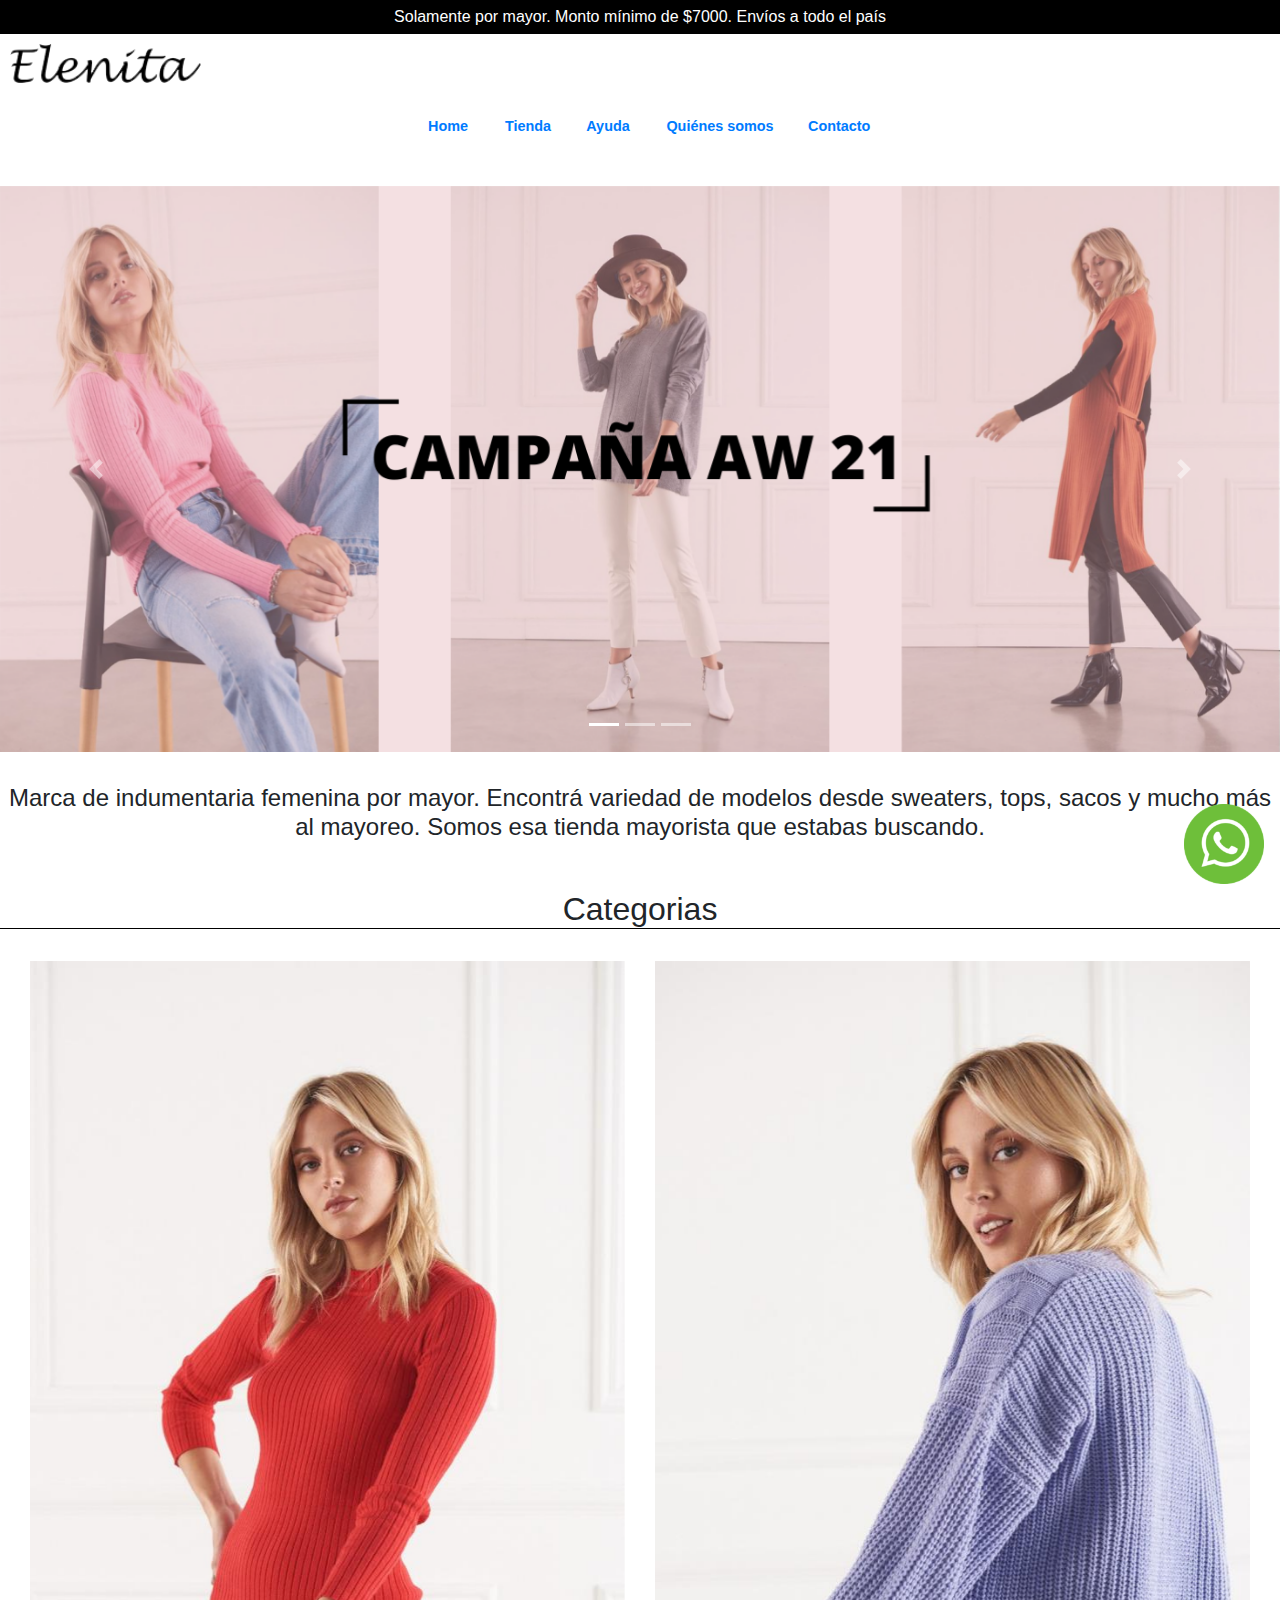
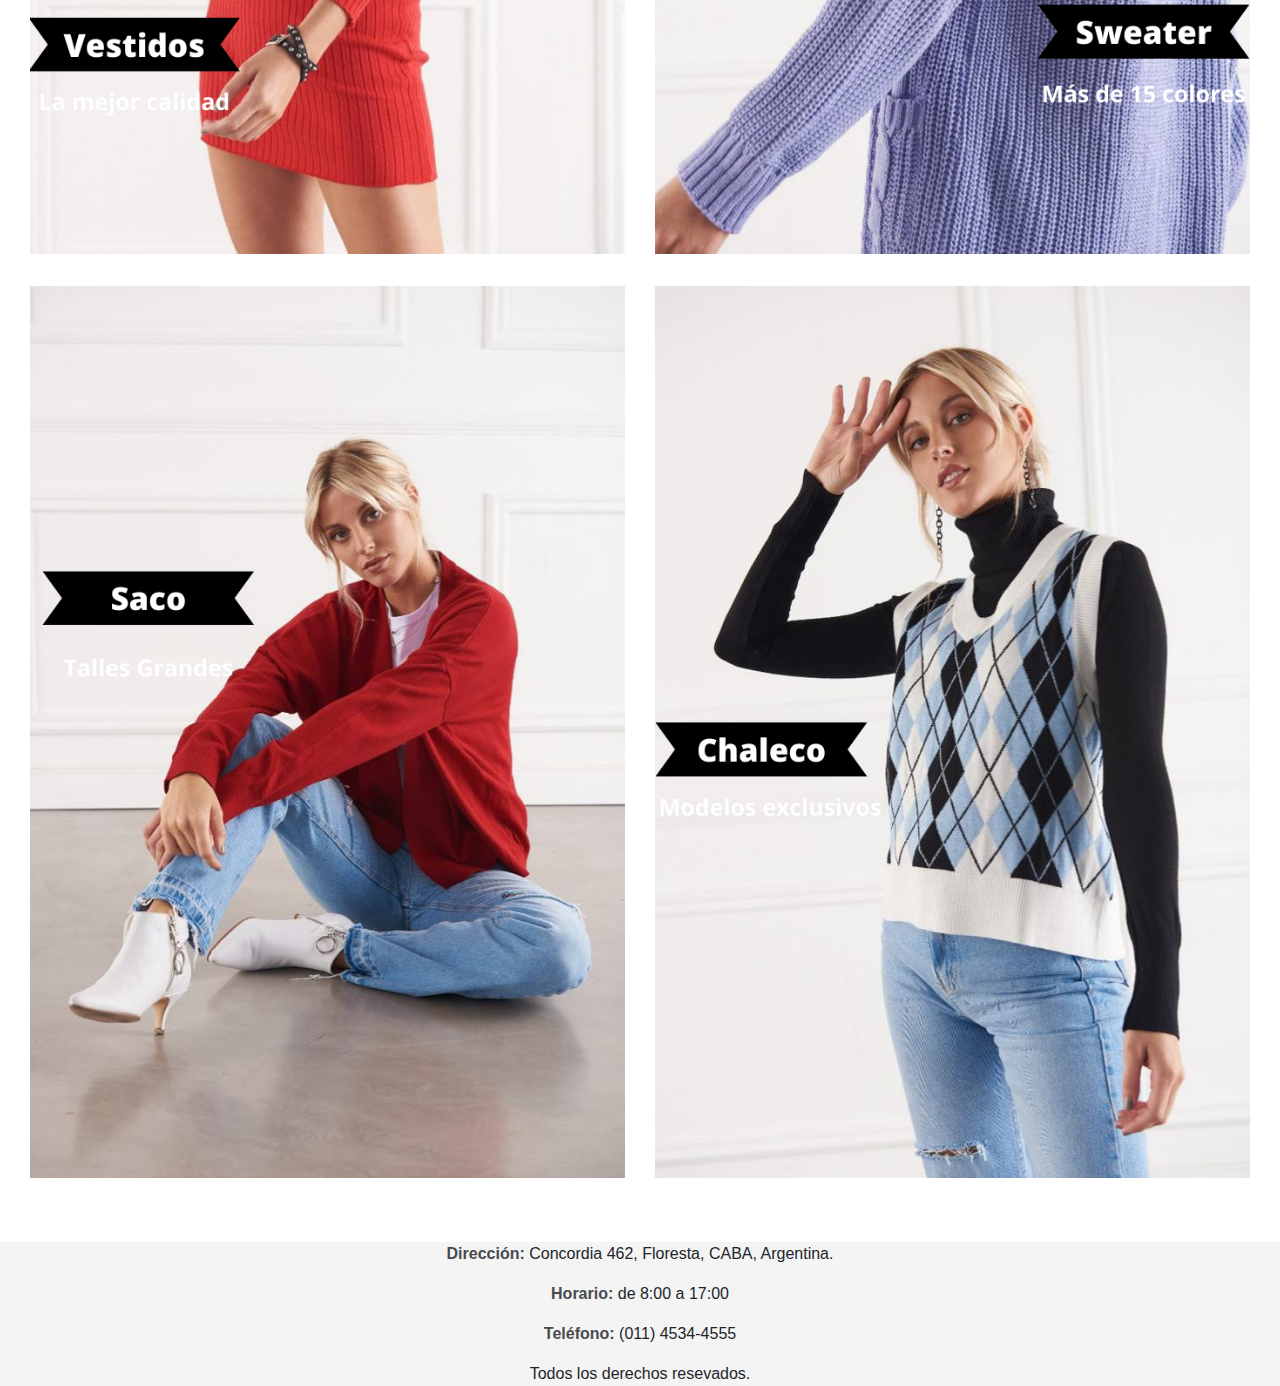
<file: index.html>
<!DOCTYPE html>
<html lang="es">
<!--Sirve mejor para el SEO si pones el idioma de tu sitio-->

<head>
    <meta charset="UTF-8">
    <meta name="viewport" content="width=device-width, initial-scale=1.0">
   <!---SEO-->
   <meta name="description" content="Compra Ropa femenina por Mayor. Tendencias y Moda mayorista al mejor precio. ¡Calidad 100% Garantizado!. Envíos a toda Argentina.">
   <meta name="keywords" content="sweater, moda, mayorista, mujer, femenina, femenino, por mayor"> 

    <!--bootstrap-->
    <link rel="stylesheet" href="https://maxcdn.bootstrapcdn.com/bootstrap/4.0.0/css/bootstrap.min.css" integrity="sha384-Gn5384xqQ1aoWXA+058RXPxPg6fy4IWvTNh0E263XmFcJlSAwiGgFAW/dAiS6JXm" crossorigin="anonymous">
    <script src="https://maxcdn.bootstrapcdn.com/bootstrap/4.0.0/js/bootstrap.min.js" integrity="sha384-JZR6Spejh4U02d8jOt6vLEHfe/JQGiRRSQQxSfFWpi1MquVdAyjUar5+76PVCmYl" crossorigin="anonymous"></script>
    <script src="https://code.jquery.com/jquery-3.2.1.slim.min.js" integrity="sha384-KJ3o2DKtIkvYIK3UENzmM7KCkRr/rE9/Qpg6aAZGJwFDMVNA/GpGFF93hXpG5KkN" crossorigin="anonymous"></script>
    <script src="https://cdnjs.cloudflare.com/ajax/libs/popper.js/1.12.9/umd/popper.min.js" integrity="sha384-ApNbgh9B+Y1QKtv3Rn7W3mgPxhU9K/ScQsAP7hUibX39j7fakFPskvXusvfa0b4Q" crossorigin="anonymous"></script>
    <link rel="stylesheet" href="style.css">
    <link rel="stylesheet" href="estilo.css">
    <link  rel="icon"   href="multimedia/favicon.svg" type="image/png" />


    <title>Elenita | Ropa por mayor de mujer </title>
</head>

<body>
    <header>

        <div class="header__leyenda">Solamente por mayor. Monto mínimo de $7000. Envíos a todo el país </div>
        
        
        <div>
          <img src="multimedia/logo.png" alt="logo" class="logo">
        </div>
        
      

       <nav class="header__navBar" >
            <ul>
                <li><a href="index.html">Home</a></li>
                <li><a href="tienda.html"> Tienda</a></li>    
                <li><a href="ayuda.html"> Ayuda</a></li>
                <li class="espacio"><a href="quienes-somos.html"> Quiénes somos</a></li>
                <li><a href="contacto.html"> Contacto</a></li>
            </ul>

        </nav>

    </header>

<main>
  
    <div id="demo" class="carousel slide centrar" data-ride="carousel">

        <!-- Indicators -->
        <ul class="carousel-indicators">
          <li data-target="#demo" data-slide-to="0" class="active"></li>
          <li data-target="#demo" data-slide-to="1"></li>
          <li data-target="#demo" data-slide-to="2"></li>
        </ul>
      
        <!-- The slideshow -->
        <a href="tienda.html"><div class="carousel-inner">
          <div class="carousel-item active">
            <img src="multimedia/banner2.png" alt="banner">
          </div>
          <div class="carousel-item">
            <img src="multimedia/banner1.png" alt="banner2">
          </div>
          <div class="carousel-item">
            <img src="multimedia/banner3.png" alt="banner3">
          </div>
        </div>
        </a>
        <!-- Left and right controls -->
        <a class="carousel-control-prev" href="#demo" data-slide="prev">
          <span class="carousel-control-prev-icon"></span>
        </a>
        <a class="carousel-control-next" href="#demo" data-slide="next">
          <span class="carousel-control-next-icon"></span>
        </a>
      
      </div>
      <h1 class="h1">Marca de indumentaria femenina por mayor. Encontrá variedad de modelos
        desde sweaters, tops, sacos y mucho más al mayoreo. Somos esa tienda mayorista que estabas buscando.
      </h1>
      <h2 class="categorias">Categorias</h2>
      <section class="container-fluid section-home">

        <a href="tienda.html">
        <div class="row carousel">

          <div class="col-xs-12 col-sm-6 col-md-6 col-lg-6 margin-abajo">
          <img src="multimedia/Categoria1.png" alt="banner2">
        </div>
          <div class="col-xs-12 col-sm-6 col-md-6 col-lg-6 margin-abajo">
            <img src="multimedia/categoria2.png" alt="banner3">
          </div> 
          <div class="col-xs-12 col-sm-6 col-md-6 col-lg-6 margin-abajo">
            <img src="multimedia/categoria3.png" alt="banner3">
          </div> 
          <div class="col-xs-12 col-sm-6 col-md-6 col-lg-6 margin-abajo">
            <img src="multimedia/categoria4.png" alt="banner3">
          </div> 
          
          
         </div>
        </a>
        
      </section>

    <div class="main__whatsapp--fixed">
       <a href="https://api.whatsapp.com/send?phone=541126354432&text=Hola!%20Tengo%20una%20consulta%20%3A)"> <img src="multimedia/whatsapp.png" alt="banner3"></a>
    </div>
    
</main>
    
    <footer class="centrar">
      
        
          <div>
            <p class="prueba"><strong>Dirección:</strong> Concordia 462, Floresta, CABA, Argentina.</p>
            <p class="prueba"><strong>Horario:</strong> de 8:00 a 17:00</p>
            <p class="prueba"><strong>Teléfono:</strong> (011) 4534-4555</p>
            <p class="prueba">Todos los derechos resevados.</p>
          </div>

          
          
         

         
        
      </di>
    </footer>

    <script src="https://stackpath.bootstrapcdn.com/bootstrap/4.4.1/js/bootstrap.min.js"></script> <!-- CDN de Bootstrap del JS -->
    <script src="https://code.jquery.com/jquery-3.4.1.slim.min.js"></script><!-- CDN de la librería de Jquery  -->
    <script src="https://cdn.jsdelivr.net/npm/popper.js@1.16.0/dist/umd/popper.min.js"></script> <!-- CDN de la librería de Popper  -->

</body>

</html>
</file>
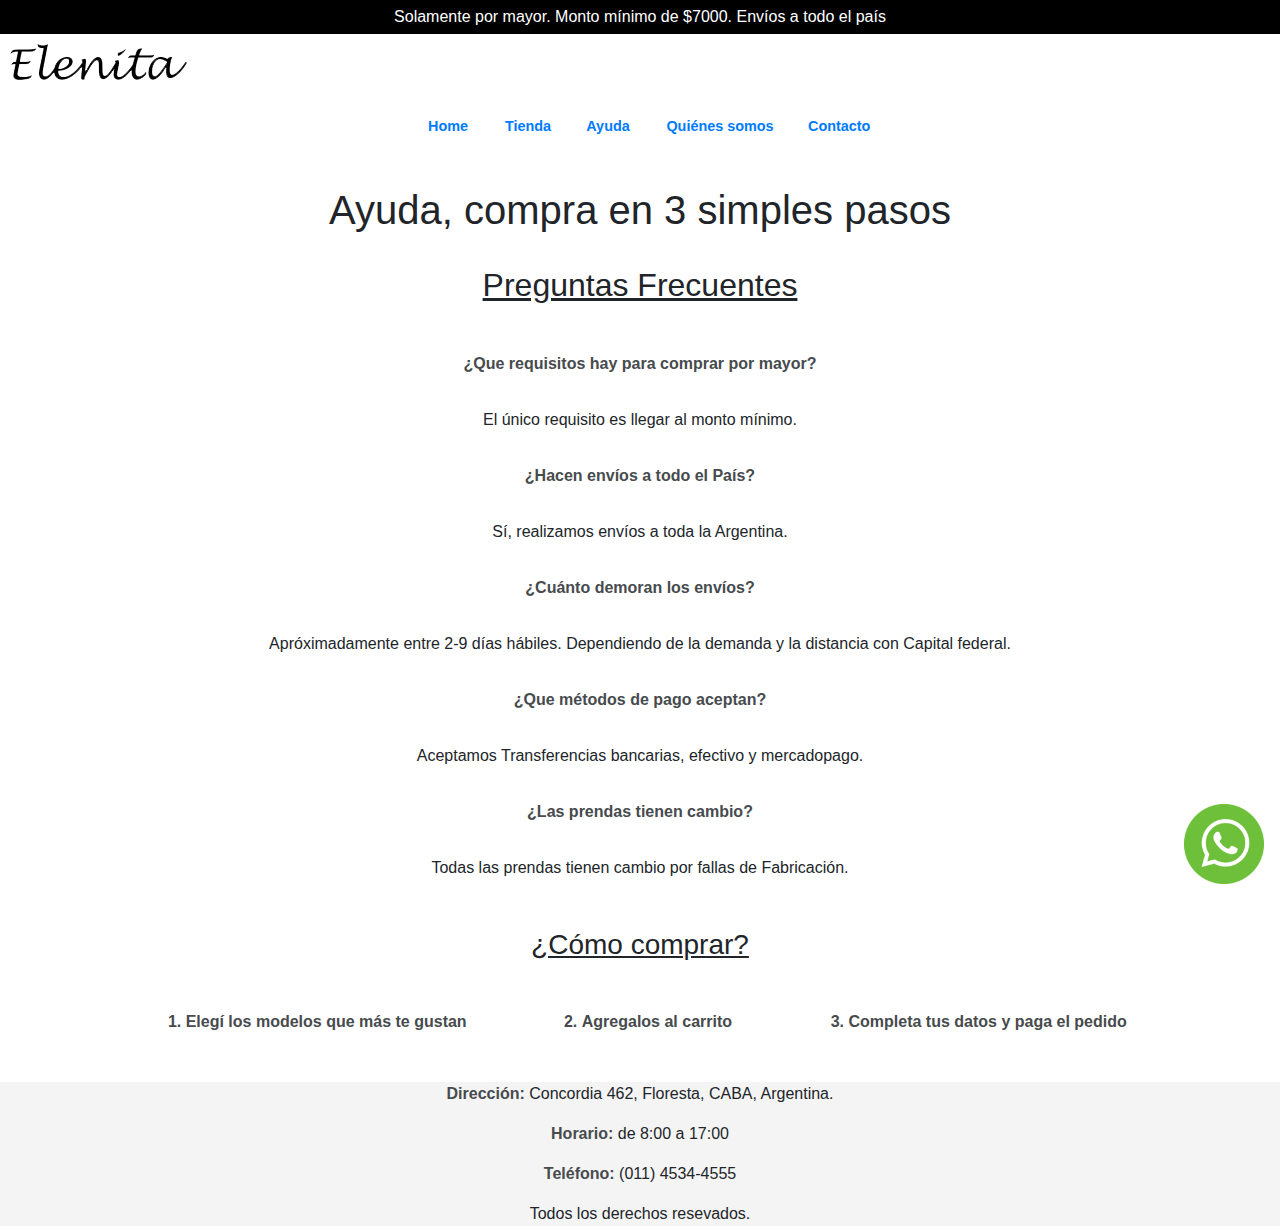
<file: ayuda.html>
<!DOCTYPE html>
<html lang="es">

<head>
    <meta charset="UTF-8">
    <meta name="viewport" content="width=device-width, initial-scale=1.0">
    <!--SEO-->
    <meta name="description" content="Ingresá y te explicamos como podes comprar por mayor para tu tienda. Super sencilo y en poco pasos">
   <meta name="keywords" content="Ayuda, comprar, mayorista, ropa, moda"> 
   <!--SEO FIN--> 
   <link rel="stylesheet" href="https://maxcdn.bootstrapcdn.com/bootstrap/4.0.0/css/bootstrap.min.css" integrity="sha384-Gn5384xqQ1aoWXA+058RXPxPg6fy4IWvTNh0E263XmFcJlSAwiGgFAW/dAiS6JXm" crossorigin="anonymous">
    <script src="https://maxcdn.bootstrapcdn.com/bootstrap/4.0.0/js/bootstrap.min.js" integrity="sha384-JZR6Spejh4U02d8jOt6vLEHfe/JQGiRRSQQxSfFWpi1MquVdAyjUar5+76PVCmYl" crossorigin="anonymous"></script>
    <script src="https://code.jquery.com/jquery-3.2.1.slim.min.js" integrity="sha384-KJ3o2DKtIkvYIK3UENzmM7KCkRr/rE9/Qpg6aAZGJwFDMVNA/GpGFF93hXpG5KkN" crossorigin="anonymous"></script>
    <script src="https://cdnjs.cloudflare.com/ajax/libs/popper.js/1.12.9/umd/popper.min.js" integrity="sha384-ApNbgh9B+Y1QKtv3Rn7W3mgPxhU9K/ScQsAP7hUibX39j7fakFPskvXusvfa0b4Q" crossorigin="anonymous"></script>
   <link rel="stylesheet" href="style.css">
   <link  rel="icon"   href="multimedia/favicon.svg" type="image/png" />
    <title>Ayuda | Mayorista de indumentaria femenina</title>
</head>

<body>
    <header>
        
            <div class="header__leyenda">Solamente por mayor. Monto mínimo de $7000. Envíos a todo el país</div>
            <div class="logo"> <img src="multimedia/logo.png" alt="logo">
            </div>
            <nav class="header__navBar" >
                <ul>
                    <li><a href="index.html">Home</a></li>
                    <li><a href="tienda.html"> Tienda</a></li>    
                    <li><a href="ayuda.html"> Ayuda</a></li>
                    <li class="espacio"><a href="quienes-somos.html"> Quiénes somos</a></li>
                    <li><a href="contacto.html"> Contacto</a></li>
                </ul>

        </nav>
        
    </header>

    <h1 class="centrar">Ayuda, compra en 3 simples pasos</h1>
    <h2 class="ayuda__pregfrec">Preguntas Frecuentes</h2>

    <main class="grid">

        <p class="faq__pregunta">¿Que requisitos hay para comprar por mayor?</p>

        <p class="item1">El único requisito es llegar al monto mínimo.</p>

        <p class="faq__pregunta">¿Hacen envíos a todo el País?</p>

        <p class="item1">Sí, realizamos envíos a toda la Argentina.</p>

        <p class="faq__pregunta">¿Cuánto demoran los envíos?</p>

        <p class="item1 centrar">Apróximadamente entre 2-9 días hábiles. Dependiendo de la demanda y la distancia con Capital federal.</p>

        <p class="faq__pregunta">¿Que métodos de pago aceptan?</p>

        <p class="item1">Aceptamos Transferencias bancarias, efectivo y mercadopago.</p>

        <p class="faq__pregunta">¿Las prendas tienen cambio?</p>

        <p class="item1">Todas las prendas tienen cambio por fallas de Fabricación.</p>

            <section class="centrar"> <h3 class="ayuda__comocomprar">¿Cómo comprar?</h3>

                <div class="contenedorFlex">
                    
                <ul class="decimal comoComprar"> 
                    <li>Elegí los modelos que más te gustan</li>
                    <li>Agregalos al carrito</li>
                    <li>Completa tus datos y paga el pedido</li>
                </ul>
            </div>
        
            </section>
         
        
            <div class="main__whatsapp--fixed">
                <a href="https://api.whatsapp.com/send?phone=541126354432&text=Hola!%20Tengo%20una%20consulta%20%3A)"> <img src="multimedia/whatsapp.png" alt="banner3"></a>
            </div>

            
    </main>

 

    <footer class="centrar">

        <div>
            <p class="prueba"><strong>Dirección:</strong> Concordia 462, Floresta, CABA, Argentina.</p>
            <p class="prueba"><strong>Horario:</strong> de 8:00 a 17:00</p>
            <p class="prueba"><strong>Teléfono:</strong> (011) 4534-4555</p>
            <p class="prueba">Todos los derechos resevados.</p>
          </div>
        
    </footer>
    <script src="https://stackpath.bootstrapcdn.com/bootstrap/4.4.1/js/bootstrap.min.js"></script> <!-- CDN de Bootstrap del JS -->
    <script src="https://code.jquery.com/jquery-3.4.1.slim.min.js"></script><!-- CDN de la librería de Jquery  -->
    <script src="https://cdn.jsdelivr.net/npm/popper.js@1.16.0/dist/umd/popper.min.js"></script> <!-- CDN de la librería de Popper  -->
</body>

</html>
</file>
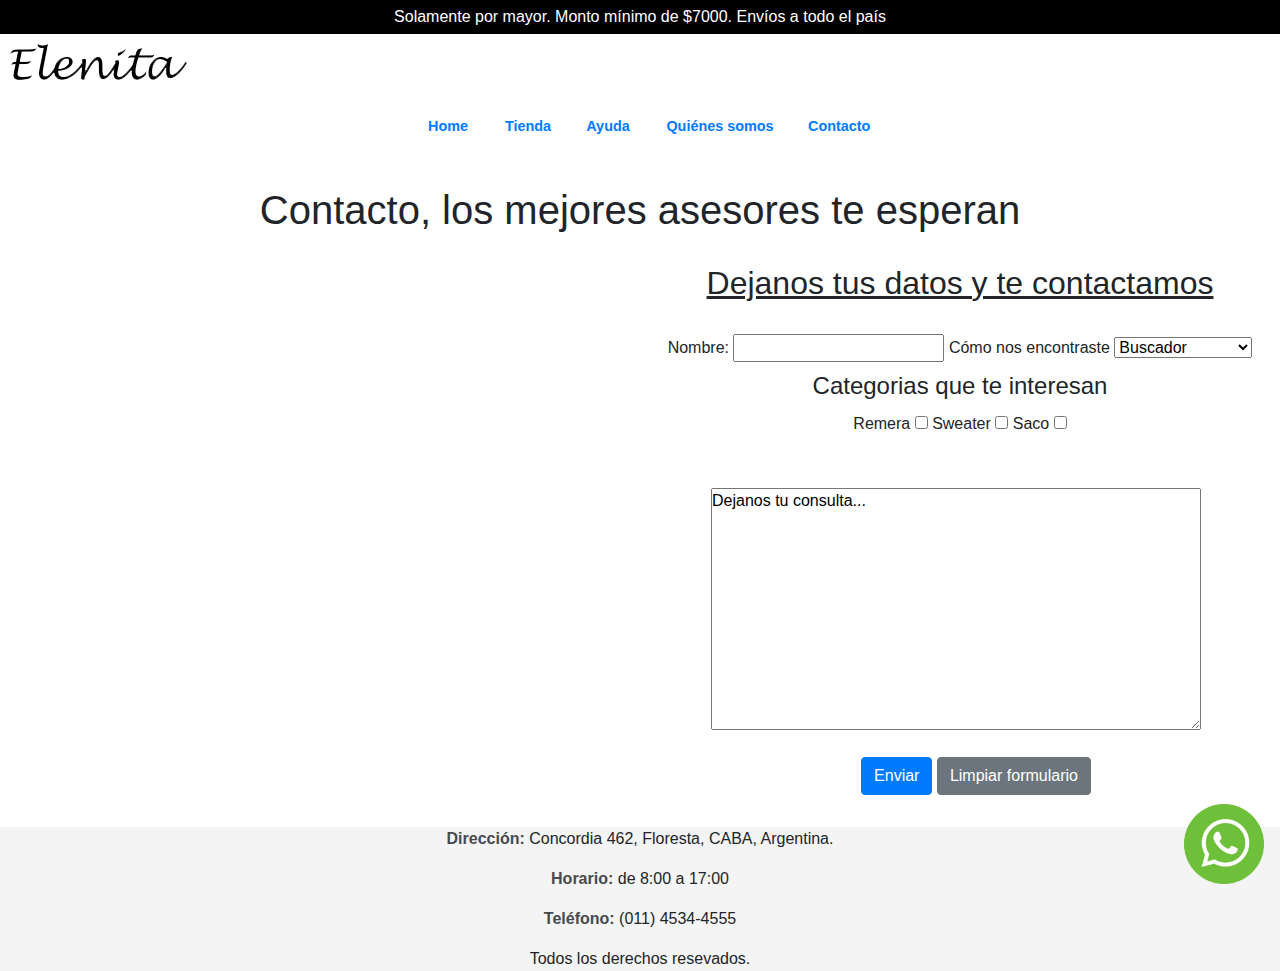
<file: contacto.html>
<!DOCTYPE html>
<html lang="es">

<head>
    <meta charset="UTF-8">
    <meta name="viewport" content="width=device-width, initial-scale=1.0">
    <!--SEO-->
    <meta name="description" content="Contactate con nosotros por todas nuestras vías de atención. Tenemos a los mejores asesores listos para ayudarte.">
   <meta name="keywords" content="contacto, mayorista, ropa, fábrica, moda"> 
   <!--SEO FIN--> 
   <link rel="stylesheet" href="https://maxcdn.bootstrapcdn.com/bootstrap/4.0.0/css/bootstrap.min.css" integrity="sha384-Gn5384xqQ1aoWXA+058RXPxPg6fy4IWvTNh0E263XmFcJlSAwiGgFAW/dAiS6JXm" crossorigin="anonymous">
    <script src="https://maxcdn.bootstrapcdn.com/bootstrap/4.0.0/js/bootstrap.min.js" integrity="sha384-JZR6Spejh4U02d8jOt6vLEHfe/JQGiRRSQQxSfFWpi1MquVdAyjUar5+76PVCmYl" crossorigin="anonymous"></script>
    <script src="https://code.jquery.com/jquery-3.2.1.slim.min.js" integrity="sha384-KJ3o2DKtIkvYIK3UENzmM7KCkRr/rE9/Qpg6aAZGJwFDMVNA/GpGFF93hXpG5KkN" crossorigin="anonymous"></script>
    <script src="https://cdnjs.cloudflare.com/ajax/libs/popper.js/1.12.9/umd/popper.min.js" integrity="sha384-ApNbgh9B+Y1QKtv3Rn7W3mgPxhU9K/ScQsAP7hUibX39j7fakFPskvXusvfa0b4Q" crossorigin="anonymous"></script>
    <link rel="stylesheet" href="style.css">
    <link  rel="icon"   href="multimedia/favicon.svg" type="image/png" />
    <title>Contacto | Mayorista de ropa femenina</title>
</head>

<body>
    <header>
        
            <div class="header__leyenda">Solamente por mayor. Monto mínimo de $7000. Envíos a todo el país</div>
            <div class="logo"> <img src="multimedia/logo.png" alt="logo">
            </div>
            <nav class="header__navBar" >
                <ul>
                    <li><a href="index.html">Home</a></li>
                    <li><a href="tienda.html"> Tienda</a> </li>    
                    <li><a href="ayuda.html"> Ayuda</a></li>
                    <li class="espacio"><a href="quienes-somos.html"> Quiénes somos</a></li>
                    <li><a href="contacto.html"> Contacto</a></li>
                </ul>

        </nav>
        <h1 class="centrar contacto">Contacto, los mejores asesores te esperan</h1>
        
        
    </header>
 
    <main class="container-fluid contacto__main">

        <div class="row">

        <div class="col-xs-12 col-sm-12 col-md-6 col-lg-6">
            <iframe src="https://www.google.com/maps/embed?pb=!1m18!1m12!1m3!1d3283.0847885172975!2d-58.48027768417449!3d-34.62729756625419!2m3!1f0!2f0!3f0!3m2!1i1024!2i768!4f13.1!3m3!1m2!1s0x95bcc95e142529cb%3A0x7bb166467b55e928!2sElenita%20Indumentaria%20(Mayorista)!5e0!3m2!1ses-419!2sar!4v1618456381817!5m2!1ses-419!2sar" width="100%" height="450" style="border:0;" allowfullscreen="" loading="lazy"></iframe>
        </div>

<div class="col-xs-12 col-sm-12 col-md-6 col-lg-6 ">
        <h2 class="contacto__datos">Dejanos tus datos y te contactamos</h2>
        <div class="centrar">
        <form action="">
            <label for="nombre">Nombre:</label>
            <input type="text" name="nombre">

            <label for="comoNosencontraste">Cómo nos encontraste</label>
            <select name="comoNosEncontraste" id="formulario1">
                <option value="google">Buscador</option>
                <option value="redesSociales">Redes sociales</option>
                <option value="recomendación">Recomendación</option>
            </select>

            <fieldset>
                <legend>Categorias que te interesan</legend>
                <label for="remeraList">Remera</label>
                <input type="checkbox" name="remeraList">

                <label for="sweaterList">Sweater</label>
                <input type="checkbox" name="sweaterList">

                <label for="sacoList">Saco</label>
                <input type="checkbox" name="sacoList">
            </fieldset>

            <div class="comentarios">
                
            <label for="comentarios"></label>
                
            <textarea name="comentarios" id="comment" cols="70%" rows="10" class="comentario--ancho">Dejanos tu consulta...</textarea>
            </div>
        

        <div class="enviar">

        <input type="submit" class="btn btn-primary" value="Enviar">
        <input type="reset" class="btn btn-secondary" value="Limpiar formulario">

        </div>

    </form>   
</div>
</div>
</div>
    <div class="main__whatsapp--fixed"> <a href="https://api.whatsapp.com/send?phone=541126354432&text=Hola!%20Tengo%20una%20consulta%20%3A)"> <img src="multimedia/whatsapp.png" alt="banner3"></a></div>

    </main>    
        
    
    
    <footer class="centrar">
        <div>
            <p class="prueba"><strong>Dirección:</strong> Concordia 462, Floresta, CABA, Argentina.</p>
            <p class="prueba"><strong>Horario:</strong> de 8:00 a 17:00</p>
            <p class="prueba"><strong>Teléfono:</strong> (011) 4534-4555</p>
            <p class="prueba">Todos los derechos resevados.</p>
          </div>
    </footer>
    <script src="https://stackpath.bootstrapcdn.com/bootstrap/4.4.1/js/bootstrap.min.js"></script> <!-- CDN de Bootstrap del JS -->
    <script src="https://code.jquery.com/jquery-3.4.1.slim.min.js"></script><!-- CDN de la librería de Jquery  -->
    <script src="https://cdn.jsdelivr.net/npm/popper.js@1.16.0/dist/umd/popper.min.js"></script> <!-- CDN de la librería de Popper  -->
</body>

</html>
</file>
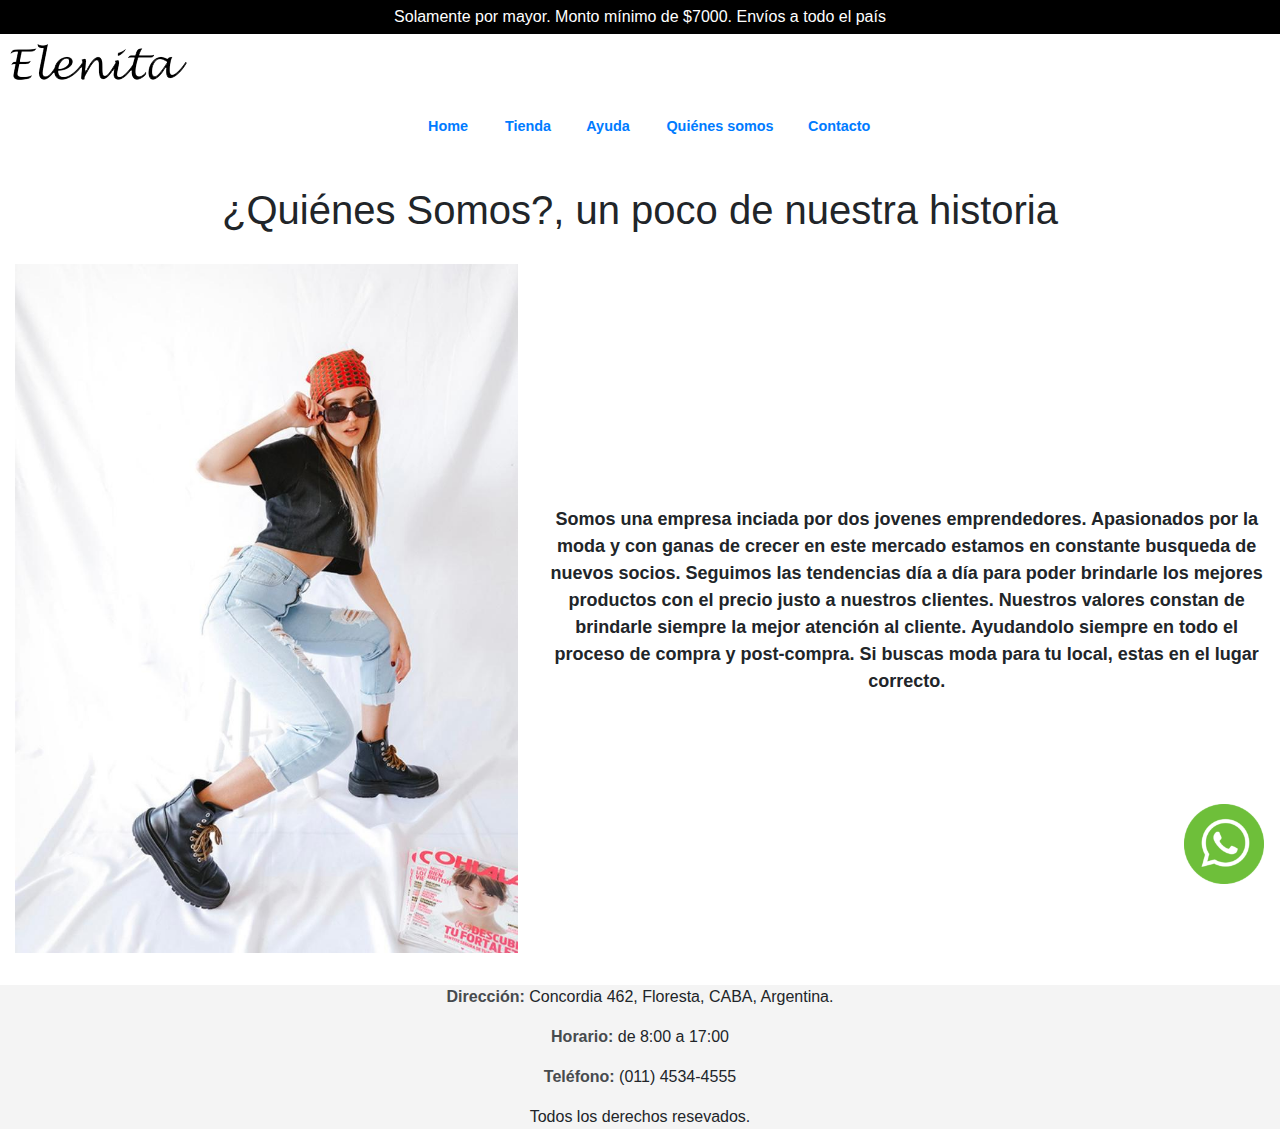
<file: quienes-somos.html>
<!DOCTYPE html>
<html lang="es">

<head>
    <meta charset="UTF-8">
    <meta name="viewport" content="width=device-width, initial-scale=1.0">
    <!--SEO-->
    <meta name="description" content="Somos una empresa con más de 10 años en el rubro. Ingresá y conoce un poco de nuestra historia.">
   <meta name="keywords" content="nosotros, mayorista, moda, historia, ropa"> 
    <!--FIN SEO-->
    <link rel="stylesheet" href="https://maxcdn.bootstrapcdn.com/bootstrap/4.0.0/css/bootstrap.min.css" integrity="sha384-Gn5384xqQ1aoWXA+058RXPxPg6fy4IWvTNh0E263XmFcJlSAwiGgFAW/dAiS6JXm" crossorigin="anonymous">
    <script src="https://maxcdn.bootstrapcdn.com/bootstrap/4.0.0/js/bootstrap.min.js" integrity="sha384-JZR6Spejh4U02d8jOt6vLEHfe/JQGiRRSQQxSfFWpi1MquVdAyjUar5+76PVCmYl" crossorigin="anonymous"></script>
    <script src="https://code.jquery.com/jquery-3.2.1.slim.min.js" integrity="sha384-KJ3o2DKtIkvYIK3UENzmM7KCkRr/rE9/Qpg6aAZGJwFDMVNA/GpGFF93hXpG5KkN" crossorigin="anonymous"></script>
    <script src="https://cdnjs.cloudflare.com/ajax/libs/popper.js/1.12.9/umd/popper.min.js" integrity="sha384-ApNbgh9B+Y1QKtv3Rn7W3mgPxhU9K/ScQsAP7hUibX39j7fakFPskvXusvfa0b4Q" crossorigin="anonymous"></script>
    <link rel="stylesheet" href="style.css">
    <link  rel="icon"   href="multimedia/favicon.svg" type="image/png" />
    <title>Quiénes Somos | Marca indumentaria femenina mayorista</title>
</head>

<body>
    <header>
        

        
            <div class="header__leyenda">Solamente por mayor. Monto mínimo de $7000. Envíos a todo el país</div>
            <div class="logo"> <img src="multimedia/logo.png" alt="logo">
            </div>
            
            <nav class="header__navBar">
                <ul>
                    <li><a href="index.html">Home</a></li>
                    <li><a href="tienda.html"> Tienda</a></li>    
                    <li><a href="ayuda.html"> Ayuda</a></li>
                    <li class="espacio"><a href="quienes-somos.html"> Quiénes somos</a></li>
                    <li><a href="contacto.html"> Contacto</a></li>
                </ul>

        </nav>

    </header>
<main>
    <h1 class="centrar quienesSomos">¿Quiénes Somos?, un poco de nuestra historia</h1>

    <div class="container-fluid div__quienesSomos">
        <div class="row">

        <aside class="col-xs-12 col-sm-5 col-md-5 col-lg-5 ">
    <img src="multimedia/imagenqs.jpeg" alt="imagen">
        </aside>
    
    <p class="col-xs-12 col-sm-7 col-md-7 col-lg-7 transformar"> Somos una empresa inciada por dos
        jovenes emprendedores. Apasionados por la moda y con ganas de crecer en este mercado estamos en constante
        busqueda de nuevos socios. Seguimos las tendencias día a día para poder brindarle los mejores
        productos con el precio justo a nuestros clientes.
        Nuestros valores constan de brindarle siempre la mejor atención al cliente. Ayudandolo siempre
        en todo el proceso de compra y post-compra. Si buscas moda para tu local, estas en el lugar correcto.

    </p>

        </div>
    </div>

    <div class="main__whatsapp--fixed"> <a href="https://api.whatsapp.com/send?phone=541126354432&text=Hola!%20Tengo%20una%20consulta%20%3A)"> <img src="multimedia/whatsapp.png" alt="banner3"></a></div>
</main>
    <footer class="centrar">
        <div>
            <p class="prueba"><strong>Dirección:</strong> Concordia 462, Floresta, CABA, Argentina.</p>
            <p class="prueba"><strong>Horario:</strong> de 8:00 a 17:00</p>
            <p class="prueba"><strong>Teléfono:</strong> (011) 4534-4555</p>
            <p class="prueba">Todos los derechos resevados.</p>
          </div>
    </footer>
    <script src="https://stackpath.bootstrapcdn.com/bootstrap/4.4.1/js/bootstrap.min.js"></script> <!-- CDN de Bootstrap del JS -->
    <script src="https://code.jquery.com/jquery-3.4.1.slim.min.js"></script><!-- CDN de la librería de Jquery  -->
    <script src="https://cdn.jsdelivr.net/npm/popper.js@1.16.0/dist/umd/popper.min.js"></script> <!-- CDN de la librería de Popper  -->
</body>

</html>
</file>
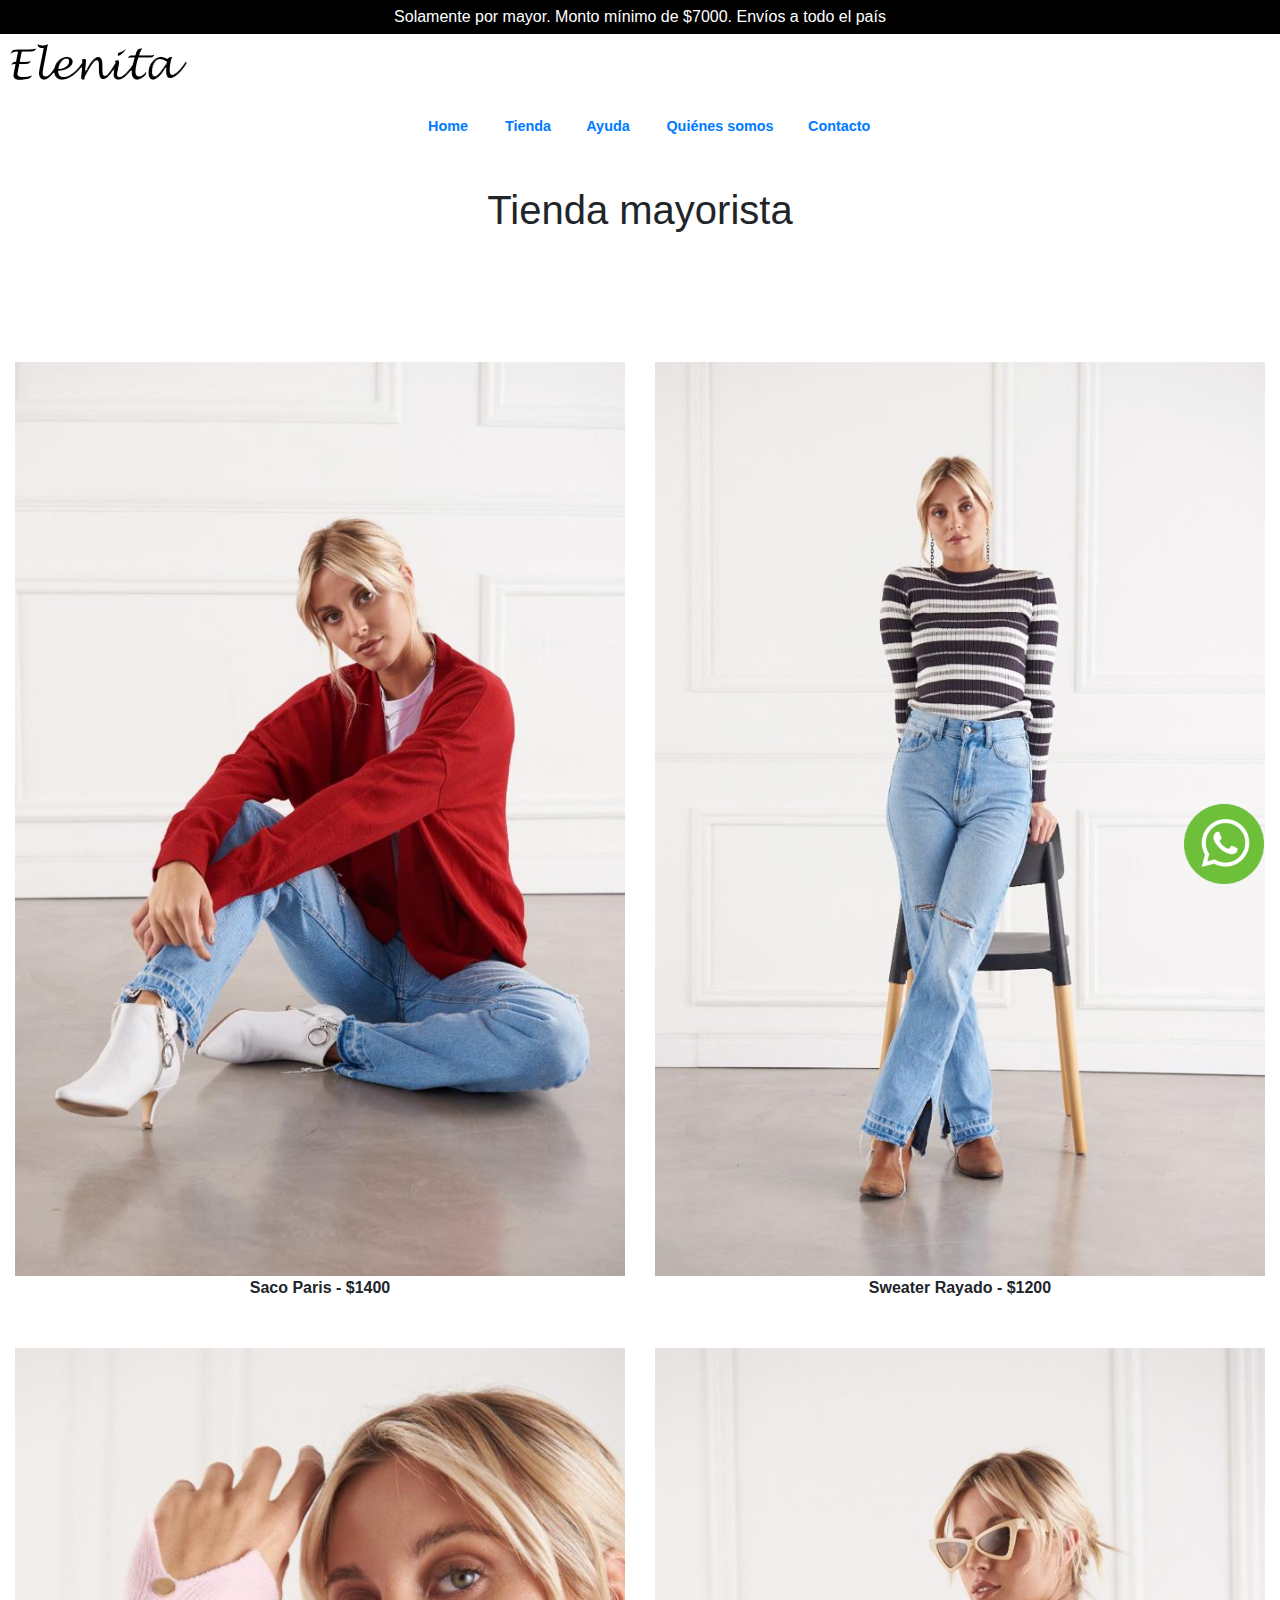
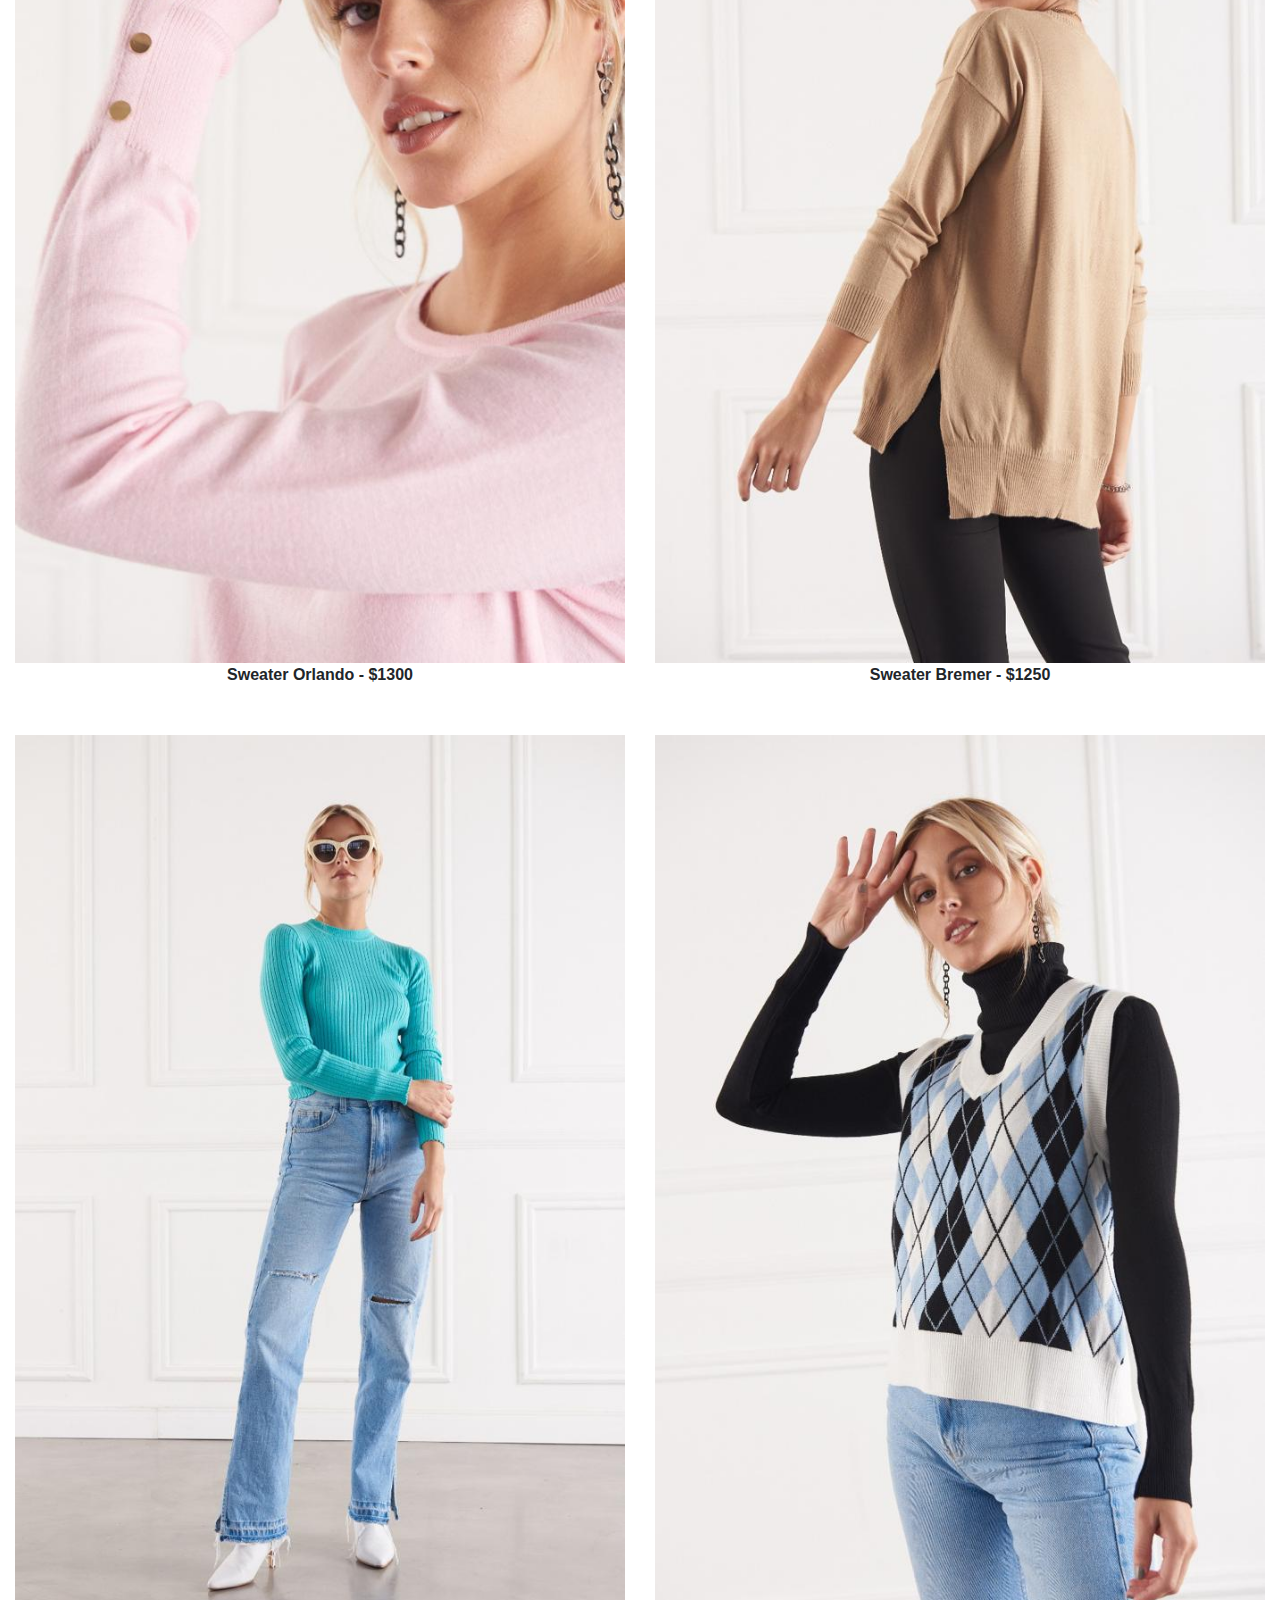
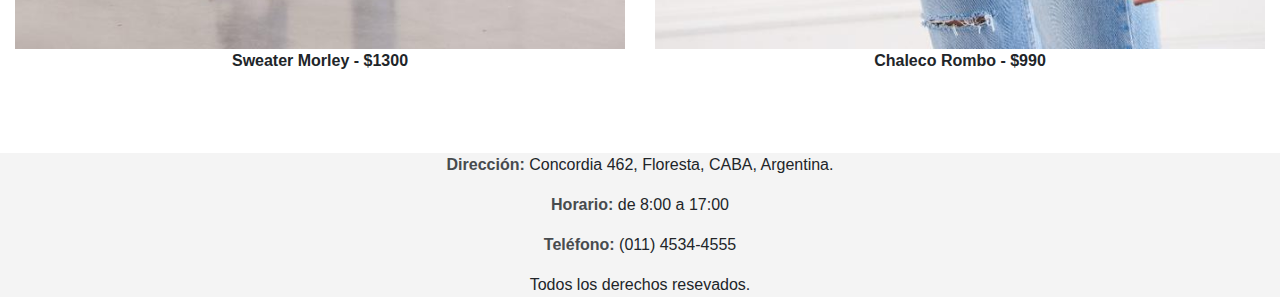
<file: tienda.html>
<!DOCTYPE html>
<html lang="es">

<head>
    <meta charset="UTF-8">
    <meta name="viewport" content="width=device-width, initial-scale=1.0">
    <!--SEO-->
    <meta name="description" content="Descubrí lo nuevo de esta temporada AW021. Tendencias y Moda mayorista al mejor precio. ¡Calidad 100% Garantizado!. Envíos a toda Argentina.">
   <meta name="keywords" content="sweater, moda, mayorista, mujer, femenina, ropa, mayor, temporada021"> 
   <!--SEO FIN--> 
   <link rel="stylesheet" href="https://maxcdn.bootstrapcdn.com/bootstrap/4.0.0/css/bootstrap.min.css" integrity="sha384-Gn5384xqQ1aoWXA+058RXPxPg6fy4IWvTNh0E263XmFcJlSAwiGgFAW/dAiS6JXm" crossorigin="anonymous">
    <script src="https://maxcdn.bootstrapcdn.com/bootstrap/4.0.0/js/bootstrap.min.js" integrity="sha384-JZR6Spejh4U02d8jOt6vLEHfe/JQGiRRSQQxSfFWpi1MquVdAyjUar5+76PVCmYl" crossorigin="anonymous"></script>
    <script src="https://code.jquery.com/jquery-3.2.1.slim.min.js" integrity="sha384-KJ3o2DKtIkvYIK3UENzmM7KCkRr/rE9/Qpg6aAZGJwFDMVNA/GpGFF93hXpG5KkN" crossorigin="anonymous"></script>
    <script src="https://cdnjs.cloudflare.com/ajax/libs/popper.js/1.12.9/umd/popper.min.js" integrity="sha384-ApNbgh9B+Y1QKtv3Rn7W3mgPxhU9K/ScQsAP7hUibX39j7fakFPskvXusvfa0b4Q" crossorigin="anonymous"></script>
    <link rel="stylesheet" href="style.css">
    <link rel="stylesheet" href="estilo.css">
    <link  rel="icon"   href="multimedia/favicon.svg" type="image/png" />
    <title>Tienda | Ropa por mayor | Temporada AW021</title>
</head>

<body>
    <header>
        
            <div class="header__leyenda">Solamente por mayor. Monto mínimo de $7000. Envíos a todo el país</div>
            <div class="logo"> <img src="multimedia/logo.png" alt="logo">
            </div>
            <nav class="header__navBar">
                <ul>
                    <li><a href="index.html">Home</a></li>
                    <li><a href="tienda.html"> Tienda</a></li>    
                    <li><a href="ayuda.html"> Ayuda</a></li>
                    <li class="espacio"><a href="quienes-somos.html"> Quiénes somos</a></li>
                    <li><a href="contacto.html"> Contacto</a></li>
                </ul>
        </nav>
        <h1 class="centrar margin-a">Tienda mayorista</h1>
    </header>

    <main>
        
        <section class="container-fluid section-tienda">
       
        <div class="row">

       

        <div class="centrar col-xs-12 col-sm-6 col-md-6 col-lg-6 margin-abajo">
            
            <img src="multimedia/producto3.png" alt="producto" class="producto--agrandar">
            
        <p class="texto__productos">Saco Paris - $1400</p>
        </div>

        <div class="centrar col-xs-12 col-sm-6 col-md-6 col-lg-6 margin-abajo ">

            <img src="multimedia/producto4.png" alt="producto" class="producto--agrandar">
            
        <p class="texto__productos">Sweater Rayado - $1200</p>
        </div>

        <div class="centrar col-xs-12 col-sm-6 col-md-6 col-lg-6 margin-abajo">
            
            <img src="multimedia/producto5.jpeg" alt="producto" class="producto--agrandar">
            
        <p class="texto__productos">Sweater Orlando - $1300</p>
        </div>

        <div class="centrar col-xs-12 col-sm-6 col-md-6 col-lg-6 margin-abajo">
            
            <img src="multimedia/producto6.jpeg" alt="producto" class="producto--agrandar">
            
        <p class="texto__productos">Sweater Bremer - $1250</p>
        </div>

        <div class="centrar col-xs-12 col-sm-6 col-md-6 col-lg-6 margin-abajo">
            
            <img src="multimedia/producto7.jpeg" alt="producto" class="producto--agrandar">
            
        <p class="texto__productos">Sweater Morley - $1300</p>
        </div>

        <div class="centrar col-xs-12 col-sm-6 col-md-6 col-lg-6 margin-abajo">
            
            <img src="multimedia/producto8.jpeg" alt="producto" class="producto--agrandar">
            
        <p class="texto__productos">Chaleco Rombo - $990</p>
        </div>

        </div>

    </section>
   

    <div class="main__whatsapp--fixed"> <a href="https://api.whatsapp.com/send?phone=541126354432&text=Hola!%20Tengo%20una%20consulta%20%3A)"> <img src="multimedia/whatsapp.png" alt="banner3"></a></div>
</main>
    <footer class="centrar">
        
            <div>
                <p class="prueba"><strong>Dirección:</strong> Concordia 462, Floresta, CABA, Argentina.</p>
                <p class="prueba"><strong>Horario:</strong> de 8:00 a 17:00</p>
                <p class="prueba"><strong>Teléfono:</strong> (011) 4534-4555</p>
                <p class="prueba">Todos los derechos resevados.</p>
              </div>
        
    </footer>



</body>

</html>
</file>
<file: style.css>
*{margin:0;
padding:0;
font-family: Arial, Helvetica, sans-serif;
box-sizing: border-box;
}

.centrar {text-align: center;}

.textoMediano {font-size: 2rem;}
 
.decimal {list-style:inside decimal; 
    padding-left: 1em;}



.contenedorFlex {
    display:flex;
    justify-content: center;
}


nav ul {
    list-style: none;
    font-size:0; /* truco por el uso de inline-block*/
    
}

nav li {
    display: inline-block;
    width: 25%;
    position: relative;
    font-size: 0.9rem
 }

nav ul li{
    
    width: 5rem;    
}



.header__leyenda {
    background-color: black;
    color: white;
    padding-top: 0.3125rem;
    padding-bottom: 0.3125rem;
    text-align: center;
}

.espacio{
    width: 9rem;
}

.header__navBar {
    font-size: 2rem;
    font-weight: bold;
    text-align: center;
    margin-top: 1rem;
    margin-bottom: 2rem;
}


.logo{    
height: 2.5rem;
margin-top: 0.625rem;
margin-left: 0.625rem;
}

.comoComprar{
    margin-top: 1.25rem;
    display: grid;
    grid-template-columns: 1fr 1fr 1fr;
    grid-column-gap: 2rem;
    font-weight: bold;
    color: #474b4e;
}

.quienesSomos{
    margin-bottom: 1.875rem;
}

.quienesSomosTexto{
    margin-top: 1.875rem;
}

.contacto{
    margin-bottom: 1.875rem;
}

.comentarios{
    margin-top: 1.25rem;
    margin-right: 4rem;
    margin-left: 3.5rem;
    
   
}

.enviar{
    margin-top: 1.25rem;
    margin-left: 2rem;
}

section ul li{
    margin-top: 1.25rem;
}

.main__whatsapp--fixed{
    position:fixed;
    bottom: 1rem;
    right: 1rem;
}

.main__whatsapp--fixed img {
    height: 5rem;
}

nav a {
    text-decoration: none;    
    display: inline-block;
    padding: 1rem;
 }

nav a:visited{
    color:black;

}

.banner{
    display: flex;
    justify-content: center;
}

img {
    max-width: 100%;
 }

.productos{
    display: flex;
    justify-content: center;
    flex-wrap: wrap;
    gap: 2rem;
    padding: 1rem;
    margin-left: 5rem;    
}

.productos img{
width: 100%;
object-fit: cover;
}



.subCategoria p{
    margin-top: 1.875rem;
}



.alineaContenido
{
    display: flex;
    justify-content: center;
    max-width: 100%;
    margin-left: 1rem;

}

footer{
    background-color: #f4f4f4;
    margin-top: 2rem;
   
   
}



footer div{
    display: flex;
     flex-direction: column;
     gap: 1rem;
}

.contenidoQs {
    display: flex;
    justify-content: center;
    gap: 2rem;
    
}

.contenidoQs p{
    padding-top: 30rem;
}

h2{
    margin-bottom: 2rem;
}

.ayuda__pregfrec{
    margin-top: 2rem;
    margin-bottom: 3rem;
    text-align: center;
    text-decoration: underline;
}
.grid{
    display: grid;
    grid-row-gap: 1rem;
    justify-items: center;
}


.grid section{
    margin-top: 1rem;
}


.producto--agrandar:hover{
    transform: scale(1.05);
    transition: 1s;
}

.producto--agrandar img{
    max-width: 550px;
}

.transformar{
    display: flex;
    flex-direction: column;
    justify-content: center;
    font-weight: bold;
    font-size: large;
}

.section-home{
    margin-top: 2rem;
    display: flex;
    justify-content: center;  
}

.margin-abajo{
    margin-bottom: 2rem;
}

.carousel{
    max-width: 1400px;
    margin: auto;
}

.categorias{
    display: flex;
    justify-content: center;
    border-bottom: 1px solid black;
    max-width: 1400px;
    margin: auto;
    margin-top: 3rem;
}

.margin-a{
    margin-bottom: 8rem;
}

.item1{
    margin-bottom: 1rem;
}

.faq__pregunta{
    color: #474b4e;
    font-weight: bold;
}

.section-tienda{
    margin: auto;
    display: flex;
    justify-content: center; 
    max-width: 1400px;
}

.texto__productos{
    font-weight: bold;
}

.ayuda__comocomprar{
    text-decoration: underline;
}

.contacto__datos{
    text-decoration: underline;
    text-align: center;
}

.ayuda__formulario{
    align-content: center;
}

.contacto__main{
    max-width: 1400px;
}

.div__quienesSomos{
    text-align: center;
    max-width: 1400px;
}



strong{
    color: #474b4e;
}

.login{
    text-align: right;
    margin-right: 1rem;
    font-weight: bold;
    
}

.prueba{
    margin: 0%;
    padding: 0%;
}

.comentario--ancho{
    width: 100%;
}
</file>
<file: estilo.css>
footer {
  background-color: #f4f4f4;
  margin-top: 2rem;
}

main {
  margin-top: 1.875rem;
  margin-bottom: 1.875rem;
}

.negrita {
  font-weight: bold;
}

.text {
  text-align: right;
}

.h1 {
  text-align: center;
  font-size: x-large;
  margin: auto;
  margin-top: 2rem;
  max-width: 1400px;
}
/*# sourceMappingURL=estilo.css.map */
</file>
